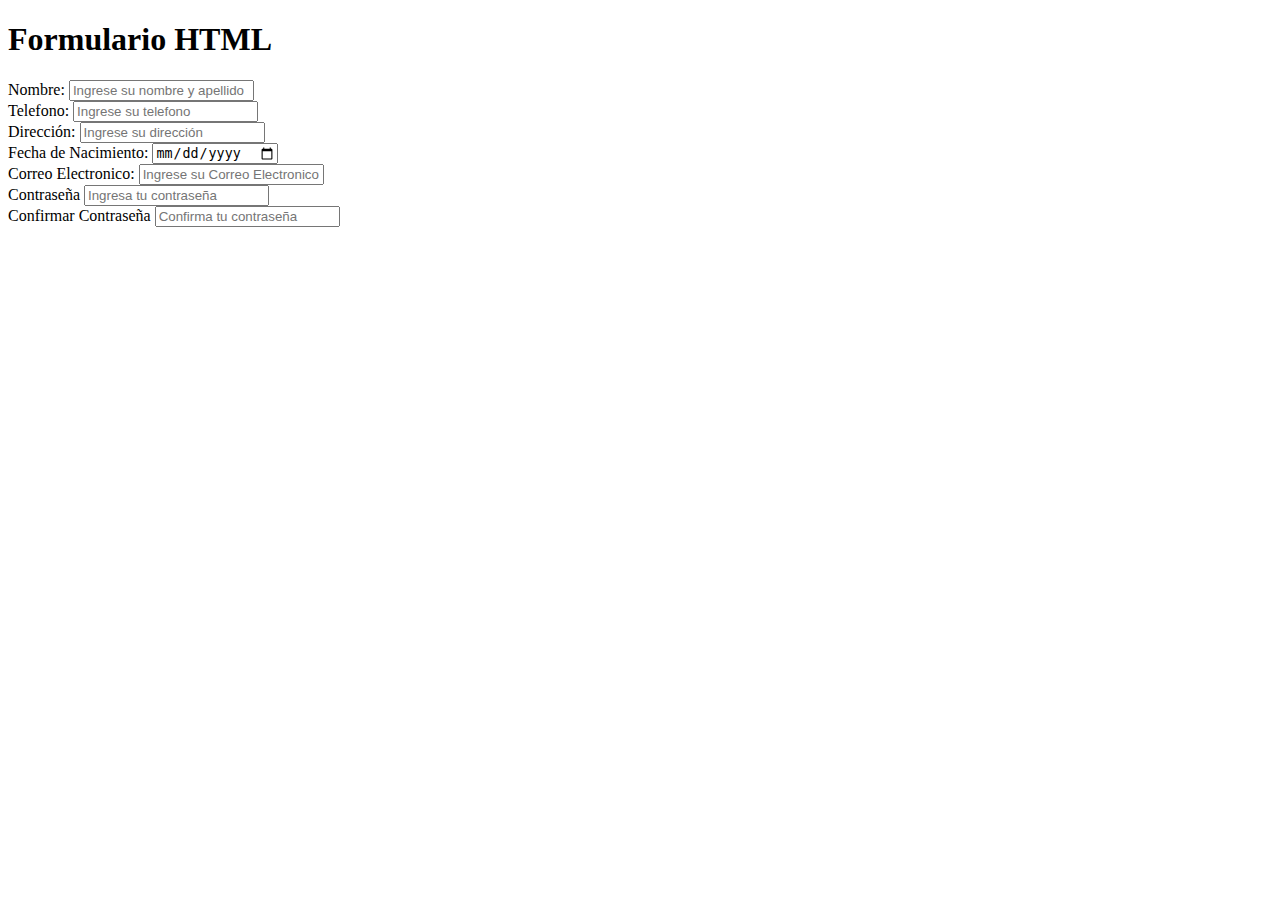
<file: formulario.html>
<!DOCTYPE html>
<html lang="en">
<head>
    <meta charset="UTF-8">
    <meta http-equiv="X-UA-Compatible" content="IE=edge">
    <meta name="viewport" content="width=device-width, initial-scale=1.0">
    <title>Formulario</title>
    
</head>
<body>
    <form>
       <h1>Formulario HTML</h1>
       <label for="nombre">Nombre: </label>
       <input type="text" name="nombre" id="nombre" placeholder="Ingrese su nombre y apellido"><br>
       <label for="tel">Telefono: </label>
       <input type="tel" name="numero" id="numero" placeholder="Ingrese su telefono" ><br>
       <label for="direccion">Dirección: </label>
       <input type="text" name="direccion" type="direccion" placeholder="Ingrese su dirección"><br>
       <label for="fecha">Fecha de Nacimiento: </label>
       <input type="date" name="fecha" type="fecha"><br>
       <label for="email">Correo Electronico: </label>
       <input type="email" name="email" type="email" placeholder="Ingrese su Correo Electronico"><br>
       <label for="contrasenia">Contraseña</label>
       <input type="password" name="contrasenia" id="contrasenia" placeholder="Ingresa tu contraseña"><br>
       <label for="contrasenia">Confirmar Contraseña</label>
       <input type="password" name="contrasenia" id="contrasenia"placeholder="Confirma tu contraseña">

    </form>
</body>
</html>
</file>
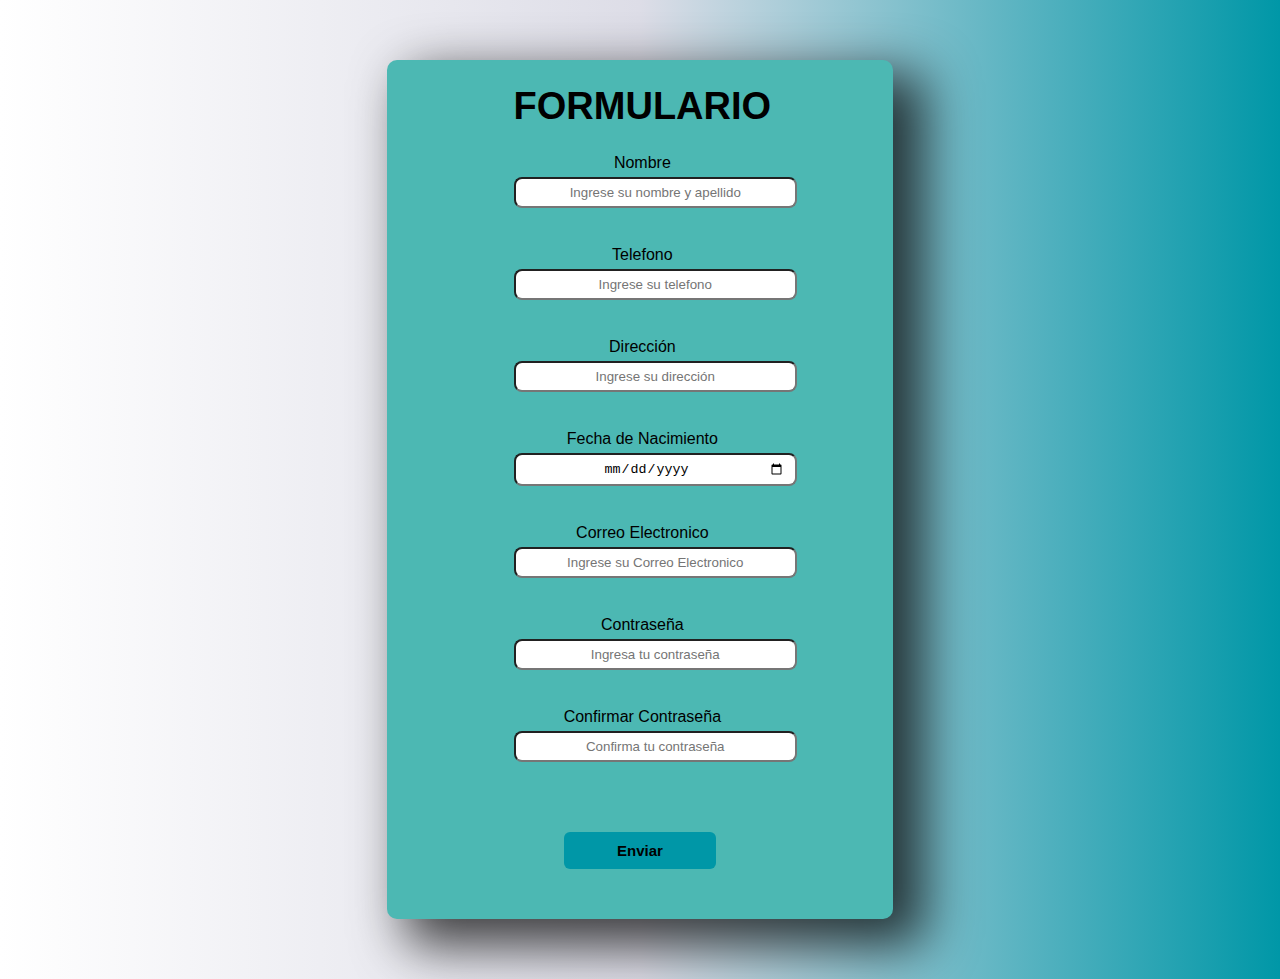
<file: formulariocss.html>
<!DOCTYPE html>
<html lang="en">
<head>
    <meta charset="UTF-8">
    <meta http-equiv="X-UA-Compatible" content="IE=edge">
    <meta name="viewport" content="width=device-width, initial-scale=1.0">
    <title>Formulario Estilizado</title>
    <link rel="stylesheet" href="https://cdnjs.cloudflare.com/ajax/libs/animate.css/4.1.1/animate.min.css"/>
    <link rel="stylesheet" href="css/index.css">
</head>
<body>
    <form class="bg">
        
       
       <section class="content" class="animate__zoomIn">
        <h1>Formulario </h1>
       <label for="nombre">Nombre </label>
       <input class="input" type="text" name="nombre" id="nombre" required placeholder="Ingrese su nombre y apellido"><br>
      
       <label for="tel">Telefono </label>
       <input class="input" type="tel" name="numero" id="numero"  required placeholder="Ingrese su telefono" ><br>
       
       <label for="direccion">Dirección </label>
       <input class="input" type="text" name="direccion" type="direccion" required placeholder="Ingrese su dirección"><br>
       
       <label for="fecha">Fecha de Nacimiento </label>
       <input class="input" type="date" name="fecha" required type="fecha"><br>
       
       <label for="email">Correo Electronico </label>
       <input class="input" type="email" name="email" type="email" required placeholder="Ingrese su Correo Electronico"><br>
      
       <label for="contrasenia">Contraseña</label>
       <input class="input" type="password" name="contrasenia" required id="contrasenia" placeholder="Ingresa tu contraseña"><br>
       
       <label for="contrasenia">Confirmar Contraseña</label>
       <input class="input" type="password" name="contrasenia" required id="contrasenia"placeholder="Confirma tu contraseña">
    </section>
    <button class="button" type="submit">
        <a href="formulariocss.html"><b>Enviar</b></a>
        </button>
    
    </form>
</body>
</html>
</file>
<file: css/index.css>
:root {
  --verde: #4cb8b3;
  --rosa: #f53756;
  --amarillo: #fef46d;
  --morado: #752f97;
  --negro: #000;
  --blanco: #fff;
}
html {
  font-size: 62.5%;
  box-sizing: border-box;
}
*,
*:before,
*:after {
  box-sizing: inherit;
}

body {
  font-family: "Montserrat", sans-serif;
  font-size: 1.6rem;
  background: rgb(255, 255, 255);
  background: linear-gradient(
    90deg,
    rgba(255, 255, 255, 1) 0%,
    rgba(221, 221, 231, 1) 50%,
    rgba(0, 151, 167, 1) 100%
  );
}
h1 {
  font-size: 3.8rem;
  text-transform: uppercase;
  transition: .8s;
}
h1:hover{
   color: var(--morado);
   
}

.bg {
  background-color: var(--verde);
  display: flex;
  flex-direction: column;
  align-items: center;
  max-width: 40%;
  justify-content: center;
  border-radius: 1rem;
  margin: 6rem auto;
  -webkit-box-shadow: 25px 20px 51px 7px rgba(0, 0, 0, 0.73);
  -moz-box-shadow: 25px 20px 51px 7px rgba(0, 0, 0, 0.73);
  box-shadow: 25px 20px 51px 7px rgba(0, 0, 0, 0.73);
  
}

.content {
  display: grid;
  text-align: center;
  
  width: 50%;
}

.input {
  border-radius: 8px;
  margin: 5px 0 20px 0;
  padding: 0.6rem 1rem;
  width: 110%;
  cursor: pointer;
  text-align: center;
}
.button {
  width: 30%;
  margin: 0 auto;
  border-radius: 6px;
  border-style: none;
  background-color: #0097a7;
  padding: 1rem;
  cursor: pointer;
  margin: 5rem 0;
  transition: transform .5s;
}
button:hover {
  background-color: #ffc107;
  transform: scale(1.1);
}
.button a {
  text-decoration: none;
  color: #000;
  font-size: 1.5rem;
  
}
</file>
